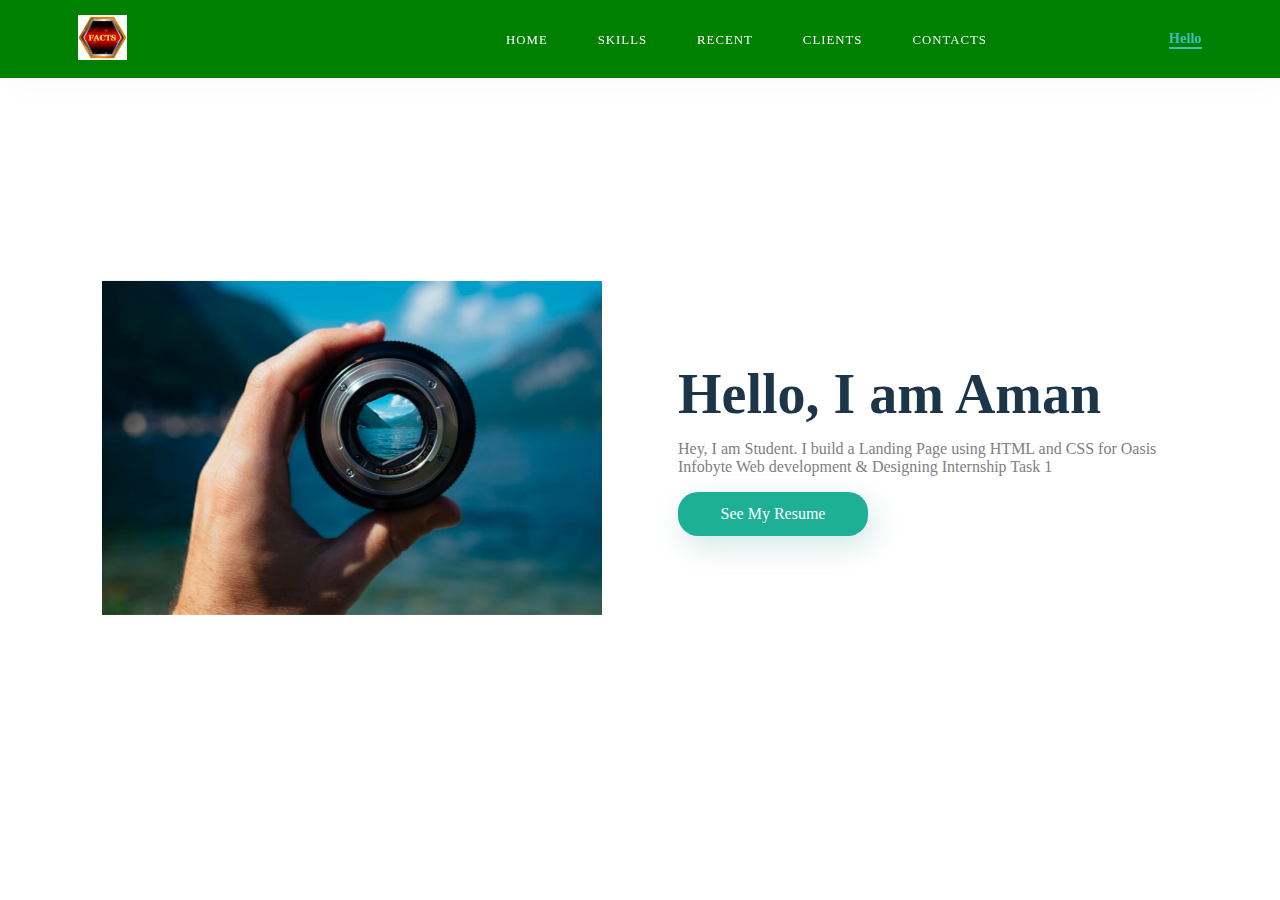
<file: task 1/index.html>
<!DOCTYPE html>
<html>
	<head>
		<meta charset="utf-8">
		<title>Landing Page</title>
		<link href="style.css" rel="stylesheet" type="text/css" />
	</head>

	<body>
		<section id="main">
			<nav>
				<a href="#" class="logo">
					<img src="logo.jpg" alt="Know me more ">
				</a>

				<span class="menu-space"></span>				

				<ul class="menu">
					<li><a href="#">Home</a></li>
					<li><a href="#">Skills</a></li>
					<li><a href="#">Recent</a></li>
					<li><a href="#">Clients</a></li>
					<li><a href="#">Contacts</a></li>
				</ul>
				<a href="#" class="hey"><strong>Hello</strong></a>
			</nav>
		</section>

		<div class="Content">
			<div class="image">
				<img src="ok.jpg" alt="ok">
			</div>
			<div class="main-text">
				<h1>Hello, I am Aman</h1>
				<p>Hey, I am Student. I build a Landing Page using HTML and CSS for Oasis Infobyte Web development & Designing Internship Task 1  </p>
				<a href="#" class="resume-btn">See My Resume</a>
			</div>
		</div>
	</body>
</html>
</file>
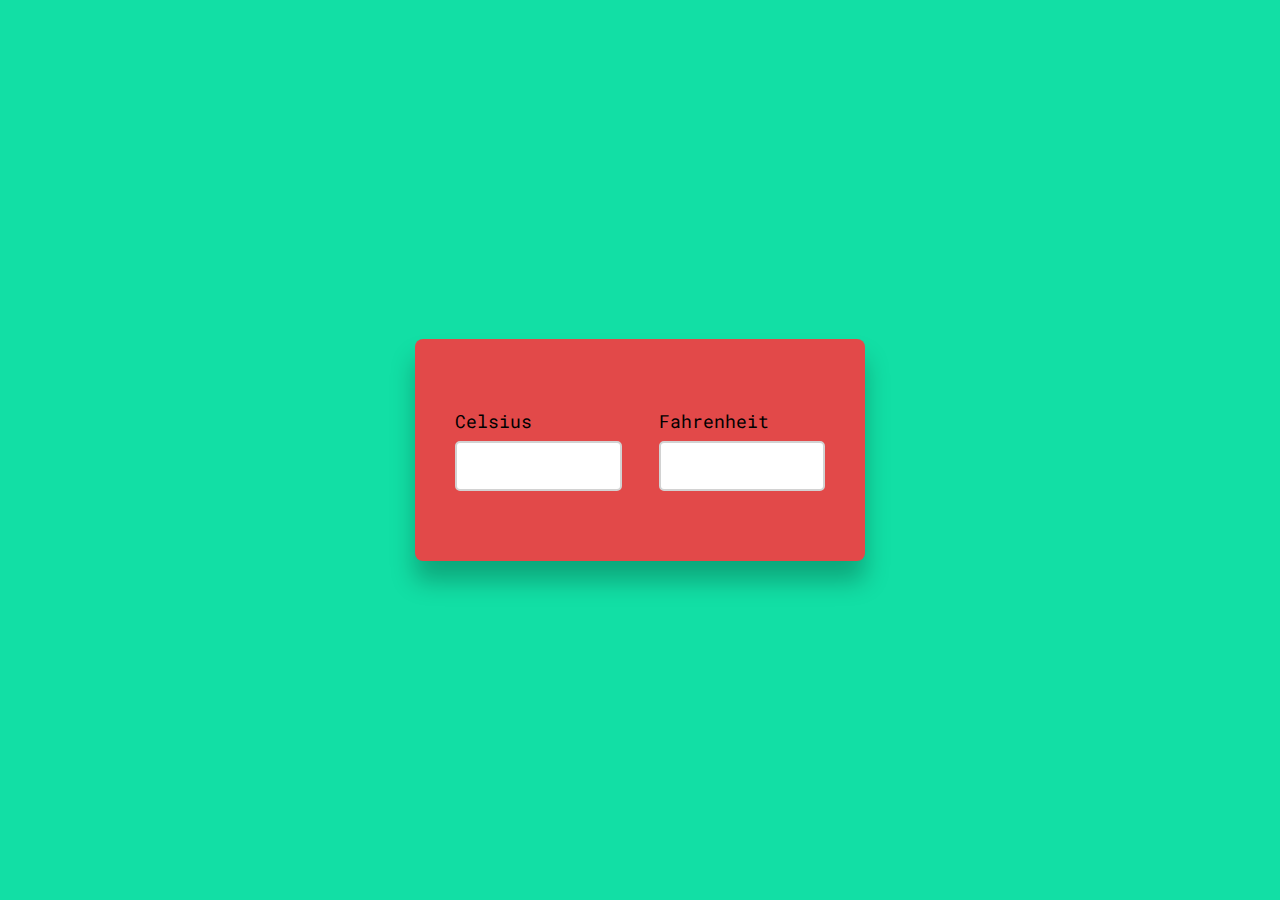
<file: task 3/index.html>
<!DOCTYPE html>
<html lang="en">
  <head>
    <meta charset="UTF-8" />
    <meta http-equiv="X-UA-Compatible" content="IE=edge" />
    <meta name="viewport" content="width=device-width, initial-scale=1.0" />
    <title>Celsius to Fahrenheit</title>
    <link rel="stylesheet" href="style.css" />
  </head>
  <body>
    <div class="container">
      <div class="cf">
        <label for="celsius">Celsius</label>
        <input type="number" id="celsius" />
      </div>
      <div class="cf">
        <label for="celsius">Fahrenheit</label>
        <input type="number" id="fahrenheit" />
      </div>
    </div>
    <script src="script.js"></script>
  </body>
</html>
</file>
<file: task 1/style.css>
* {
	box-sizing:border-box;
}

body {
	margin:0px;
	padding:0px;
	font:poppins;
}

#main {
	width:100%;
	height:100vh;
	position:relative;
	
}

nav {
	display:flex;
	justify-content:space-around;
	align-items:center;
	position:fixed;
	top:0;
	left:0;
	width:100%;
	background-color:green;
	box-shadow:5px 10px 30px rgba(0, 0, 0, 0.02);
	z-index:1;
}

.logo img {
	height:45px;
}

.menu {
	list-style:none;
	display:flex;
}

.menu li a {
	height:40px;
	line-height:43px;
	margin:3px;
	padding:0px 22px;
	display:flex;
	font-size:0.8em;
	text-transform:uppercase;
	font-weight:500;
	letter-spacing:1px;
	color:white;
}

a {
	text-decoration:none;
}

.hey {
	color:#39bfbd;
	font-weight:500;
	font-size:0.9em;
	border-bottom:2px solid #39bfbd;
}

.image {
	width:500px;
	heigth:500px;
}

.image img {
	width:100%;
	height:100%;
	object-fit:contain;
}

.Content {
	display:flex;
	width:90%;
	justify-content:space-around;
	align-items:center;
	position:absolute;
	left:50%;
	top:50%;
	transform:translate(-50%, -50%);
}

.main-text {
	width:500px;
}

.main-text h1 {
	font-size:3.5em;
	color:#1c3548;
	margin:0px 0px 10px 0px;
	line-height:60px;
}

.main-text p {
	color:grey;
}

.resume-btn {
	width:190px;
	height:44px;
	display:flex;
	justify-content:center;
	align-items:center;
	color:white;
	background-color:#1db096;
	border-radius:20px;
	box-shadow:5px 10px 30px rgba(24, 139, 119, 0.2);
}

.resume-btn:hover {
	background-color:#23cdaf;
	transition:all ease 0.2s;
}

.menu li a:hover {
	background-color:#23cdaf;
	color:white;
	box-shadow:5px 10px 30px rgba(24, 139, 119, 0.2);
	transition:all ease 0.2s;
}
</file>
<file: task 3/style.css>
@import url('https://fonts.googleapis.com/css2?family=Roboto+Mono:wght@500&display=swap');

* {
  margin: 0;
  padding: 0;
  box-sizing: border-box;
  font-family: 'Roboto Mono';
  font-size: 18px;
}

body {
  height: 100vh;
  background-color: #12dfa5;
  display: flex;
  align-items: center;
  justify-content: center;
}

.container {
  width: 450px;
  background-color: rgb(226, 73, 73);
  padding: 70px 40px;
  box-shadow: 0 20px 25px rgba(0, 0, 0, 0.25);
  border-radius: 8px;
  display: flex;
  justify-content: space-between;
}

.cf {
  width: 45%;
}

input {
  width: 100%;
  height: 50px;
  border-radius: 5px;
  border: 2px solid #d2d2d2;
  outline: none;
  margin-top: 8px;
  padding: 0 10px;
}

input:focus {
  border-color: #5e8b7e;
}
Footer
</file>
